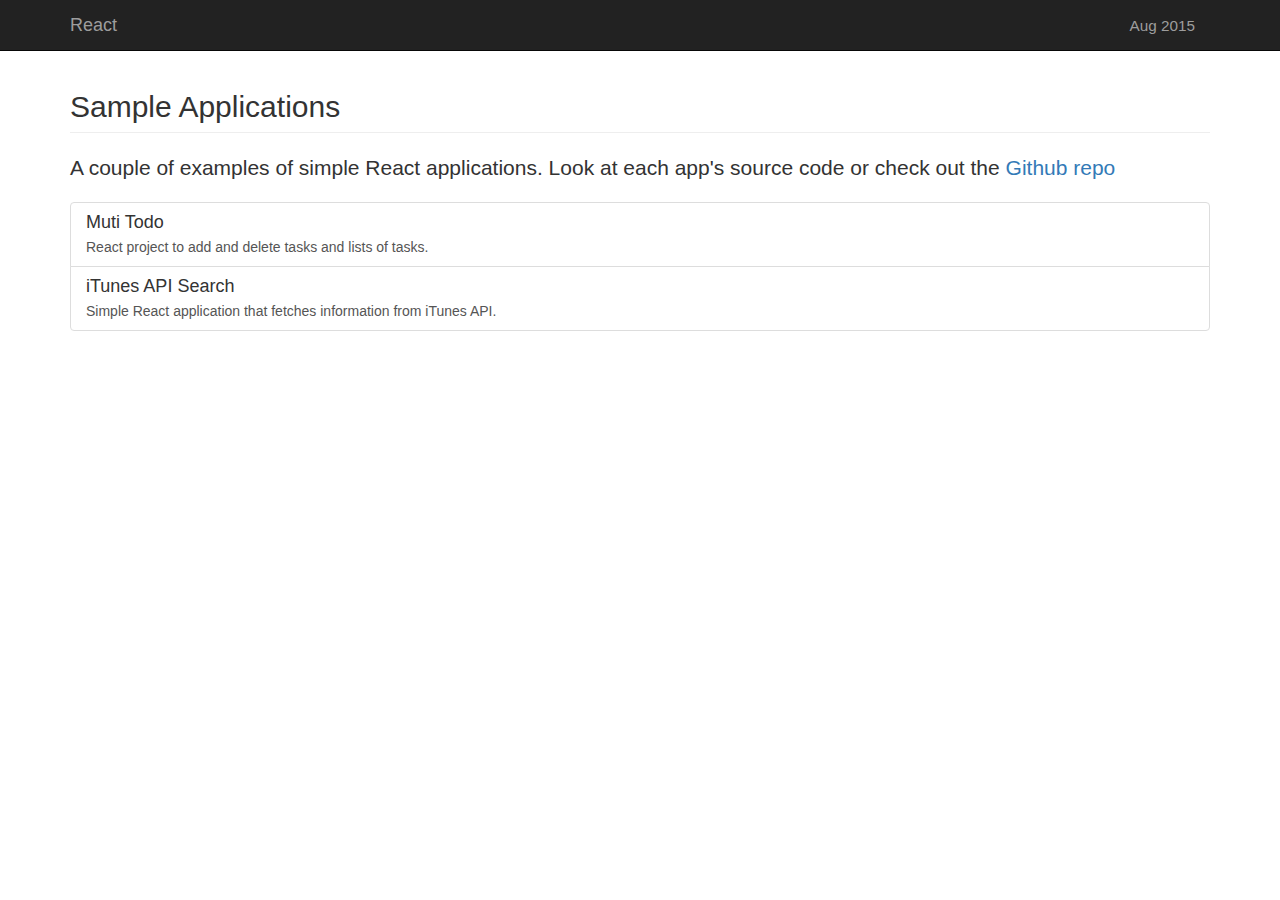
<file: index.html>
<!DOCTYPE html>
<html lang="en">
<head>
	<meta charset="UTF-8">
	<title>React | victmo</title>
	<link rel="stylesheet" href="http://cdnjs.cloudflare.com/ajax/libs/twitter-bootstrap/3.3.5/css/bootstrap.min.css">
	<style>body{ padding: 50px 0; }</style>
</head>

<body>


	<nav class="navbar navbar-inverse navbar-fixed-top">
		<div class="container">
			<div class="navbar-header pull-left">
				<a class="navbar-brand" href="#">React</a>
			</div>
			<div class="navbar-header pull-right">
				<a class="navbar-brand" href="#"><small>Aug 2015</small></a>
			</div>
		</div>
	</nav>

	<div class="container">
		<h2 class="page-header">Sample Applications</h2>
		<p class="lead">A couple of examples of simple React applications. Look at each app's source code or check out the <a href="https://github.com/victmo/reactjs-training">Github repo</a></p>
		
		<div class="list-group">
			<a href="00-todo" class="list-group-item">
				<h4 class="list-group-item-heading">Muti Todo</h4>
				<p class="list-group-item-text">React project to add and delete tasks and lists of tasks.</p>
			</a>
			<a href="01-itunes-api" class="list-group-item">
				<h4 class="list-group-item-heading">iTunes API Search</h4>
				<p class="list-group-item-text">Simple React application that fetches information from iTunes API.</p>
			</a>
		</div>
	</div>



</body>
</html>
</file>
